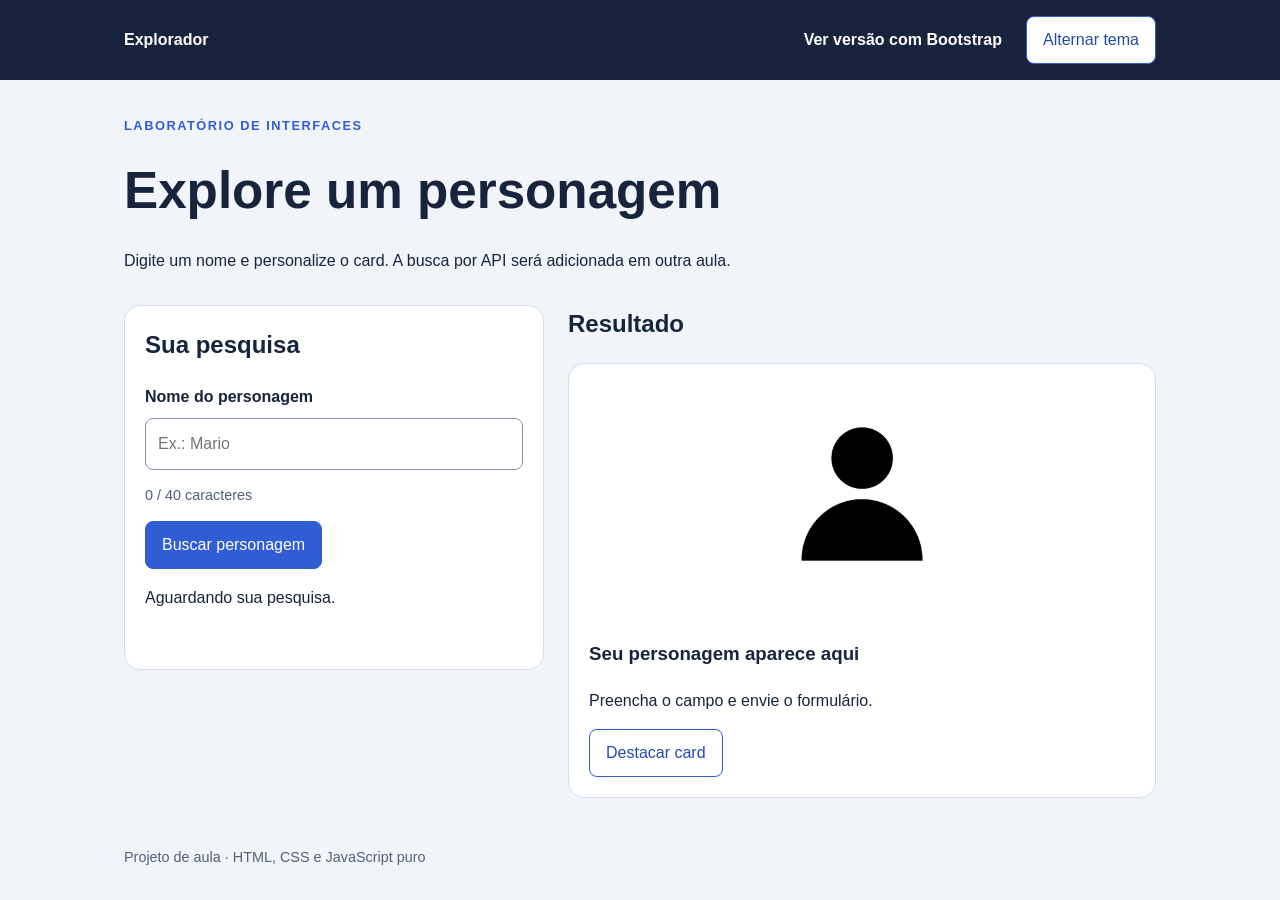
<file: index.html>
<!DOCTYPE html>
<html lang="pt-BR">
<head>
    <meta charset="UTF-8">
    <meta name="viewport" content="width=device-width, initial-scale=1.0">
    <title>Explorador de personagens — JavaScript puro</title>
    <link rel="stylesheet" href="style.css">
    <script src="script.js" defer></script>
</head>
<body>
    <nav class="barra" aria-label="Navegação principal">
        <div class="barra-conteudo">
            <a class="marca" href="index.html">Explorador</a>
            <a class="link-versao" href="">Ver versão com Bootstrap</a>
            <button id="botao-tema" type="button" aria-pressed="false">Alternar tema</button>
        </div>
    </nav>
    <main class="conteudo">
        <header class="cabecalho">
            <p class="etiqueta">LABORATÓRIO DE INTERFACES</p>
            <h1>Explore um personagem</h1>
            <p>Digite um nome e personalize o card. A busca por API será adicionada em outra aula.</p>
        </header>
        <div class="colunas">
            <section aria-labelledby="titulo-pesquisa">
                <div class="painel">
                    <h2 id="titulo-pesquisa">Sua pesquisa</h2>
                    <form id="formulario" novalidate>
                        <label for="pesquisa">Nome do personagem</label>
                        <input
                            id="pesquisa"
                            name="personagem"
                            type="text"
                            maxlength="40"
                            aria-describedby="contador mensagem"
                            placeholder="Ex.: Mario"
                        >
                        <p id="contador" class="texto-ajuda">0 / 40 caracteres</p>
                        <button class="botao-enviar" type="submit">Buscar personagem</button>
                    </form>
                    <p id="mensagem" class="mensagem" aria-live="polite">Aguardando sua pesquisa.</p>
                </div>
            </section>
            <section aria-labelledby="titulo-resultado">
                <h2 id="titulo-resultado">Resultado</h2>
                <article id="card" class="card">
                    <img
                        id="imagem"
                        src="imagens/inicial.png"
                        alt="Silhueta de personagem aguardando pesquisa"
                    >
                    <div class="card-conteudo">
                        <h3 id="nome">Seu personagem aparece aqui</h3>
                        <p id="descricao">Preencha o campo e envie o formulário.</p>
                        <button id="botao-destaque" type="button" aria-pressed="false">
                            Destacar card
                        </button>
                    </div>
                </article>
            </section>
        </div>
    </main>
    <footer class="rodape">Projeto de aula · HTML, CSS e JavaScript puro</footer>
</body>
</html>
</file>
<file: style.css>
* {
    box-sizing: border-box;
}
body {
    margin: 0;
    background: #f1f5f9;
    color: #17243b;
    font-family: Arial, sans-serif;
    line-height: 1.6;
}
.barra {
    background: #17243b;
    color: white;
}
.barra-conteudo {
    display: flex;
    align-items: center;
    gap: 24px;
    max-width: 1080px;
    margin: auto;
    padding: 16px 24px;
}
.barra a {
    color: white;
    font-weight: bold;
    text-decoration: none;
}
.barra .marca {
    margin-right: auto;
}
.conteudo,
.rodape {
    max-width: 1080px;
    margin: auto;
    padding: 24px;
}
.cabecalho {
    margin-bottom: 32px;
}
h1 {
    margin: 0 0 12px;
    font-size: clamp(2rem, 5vw, 3.2rem);
}
.etiqueta {
    color: #315dd4;
    font-size: 0.8rem;
    font-weight: bold;
    letter-spacing: 0.12em;
}
.colunas {
    display: grid;
    grid-template-columns: minmax(0, 5fr) minmax(0, 7fr);
    gap: 24px;
}
.painel,
.card {
    padding: 20px;
    border: 1px solid #d5ddec;
    border-radius: 16px;
    background: white;
}
.painel h2,
.colunas section > h2 {
    margin-top: 0;
}
label {
    display: block;
    margin-bottom: 8px;
    font-weight: bold;
}
input {
    display: block;
    width: 100%;
    padding: 12px;
    border: 1px solid #8695ab;
    border-radius: 8px;
    font: inherit;
}
button {
    padding: 10px 16px;
    border: 1px solid #315dd4;
    border-radius: 8px;
    background: white;
    color: #2449ad;
    font: inherit;
    cursor: pointer;
}
.botao-enviar {
    background: #315dd4;
    color: white;
}
img {
    display: block;
    width: 100%;
    max-height: 220px;
    border-radius: 10px;
    object-fit: contain;
}
.card-conteudo {
    padding-top: 16px;
}
.texto-ajuda,
.rodape {
    color: #526078;
    font-size: 0.9rem;
}
.mensagem {
    min-height: 3em;
    margin-top: 16px;
}
body.tema-escuro {
    background: #111a2c;
    color: #eff4ff;
}
.tema-escuro .painel,
.tema-escuro .card {
    border-color: #62718a;
    background: #202e46;
    color: #eff4ff;
}
.tema-escuro .texto-ajuda,
.tema-escuro .rodape {
    color: #c3cfe2;
}
.tema-escuro .etiqueta {
    color: #a9c2ff;
}
.destaque {
    outline: 4px solid #ec5959;
}
.erro {
    color: #b42318;
    font-weight: bold;
}
.sucesso {
    color: #167047;
    font-weight: bold;
}
.tema-escuro .erro {
    color: #ffb4ad;
}
.tema-escuro .sucesso {
    color: #92e5bd;
}
input[aria-invalid="true"] {
    border: 2px solid #b42318;
}
:focus-visible {
    outline: 3px solid #597fec;
    outline-offset: 3px;
}
@media (max-width: 767px) {
    .colunas {
        grid-template-columns: 1fr;
    }
    .barra-conteudo {
        flex-wrap: wrap;
        gap: 12px;
    }
    .barra .marca {
        width: 100%;
    }
}
</file>
